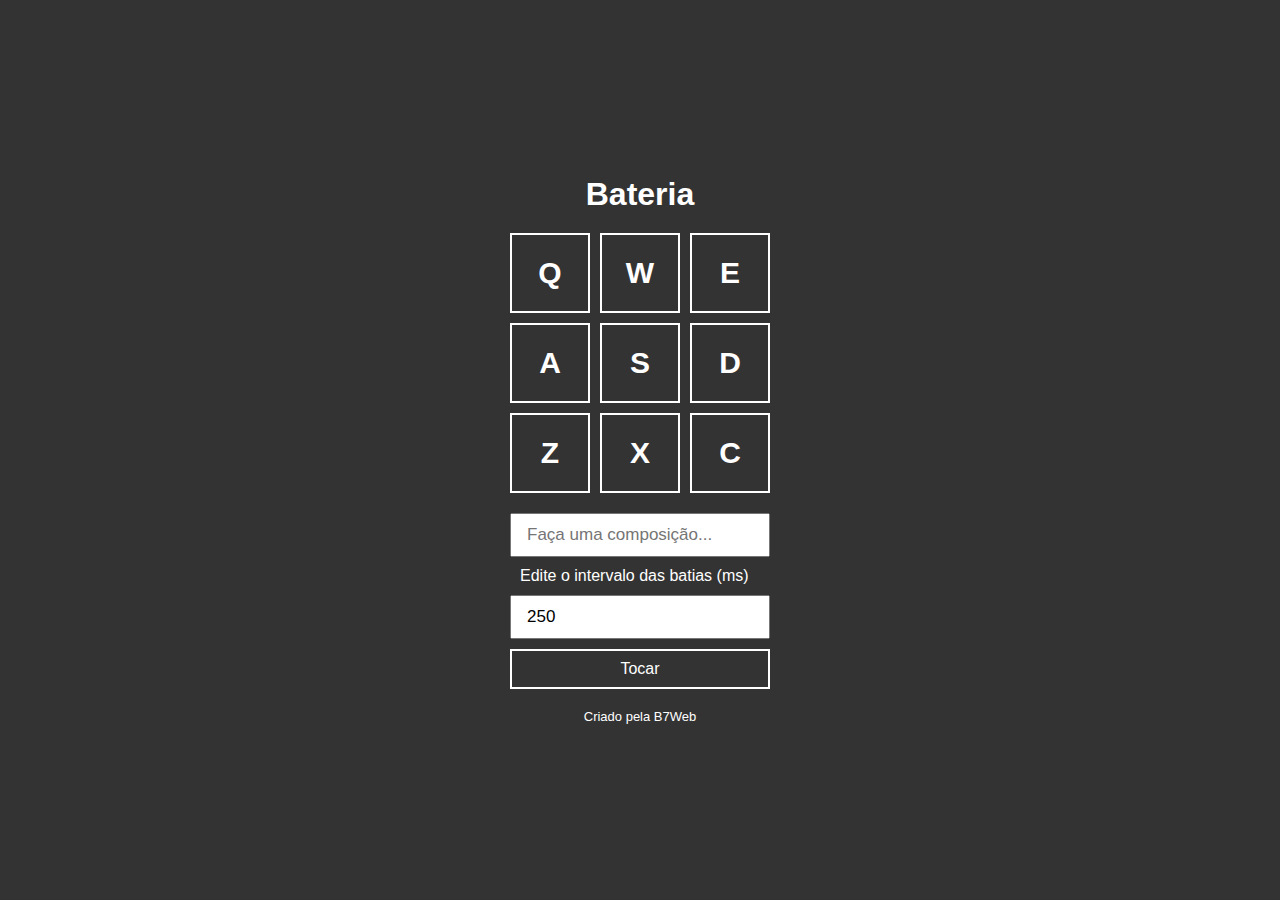
<file: Project1/index.html>
<!DOCTYPE html>
<html lang="pt">
  <head>
    <meta charset="UTF-8" />
    <meta http-equiv="X-UA-Compatible" content="IE=edge" />
    <meta name="viewport" content="width=device-width, initial-scale=1.0" />
    <title>Bateria</title>
    <link rel="stylesheet" href="style.css" />
  </head>
  <body>
    <h1>Bateria</h1>

    <div class="keys">
      <div data-key="keyq" class="key">Q</div>
      <div data-key="keyw" class="key">W</div>
      <div data-key="keye" class="key">E</div>

      <div data-key="keya" class="key">A</div>
      <div data-key="keys" class="key">S</div>
      <div data-key="keyd" class="key">D</div>

      <div data-key="keyz" class="key">Z</div>
      <div data-key="keyx" class="key">X</div>
      <div data-key="keyc" class="key">C</div>
    </div>
    <div class="composer">
      <input type="text" id="input" placeholder="Faça uma composição..." />
      <label for="interval">Edite o intervalo das batias (ms)</label>
      <input type="number" id="interval" name="interval" value="250" />
      <button>Tocar</button>
    </div>

    <footer>Criado pela B7Web</footer>

    <audio id="s_keyq" src="sounds/keyq.wav"></audio>
    <audio id="s_keyw" src="sounds/keyw.wav"></audio>
    <audio id="s_keye" src="sounds/keye.wav"></audio>
    <audio id="s_keya" src="sounds/keya.wav"></audio>
    <audio id="s_keys" src="sounds/keys.wav"></audio>
    <audio id="s_keyd" src="sounds/keyd.wav"></audio>
    <audio id="s_keyz" src="sounds/keyz.wav"></audio>
    <audio id="s_keyx" src="sounds/keyx.wav"></audio>
    <audio id="s_keyc" src="sounds/keyc.wav"></audio>

    <script src="script.js"></script>
  </body>
</html>
</file>
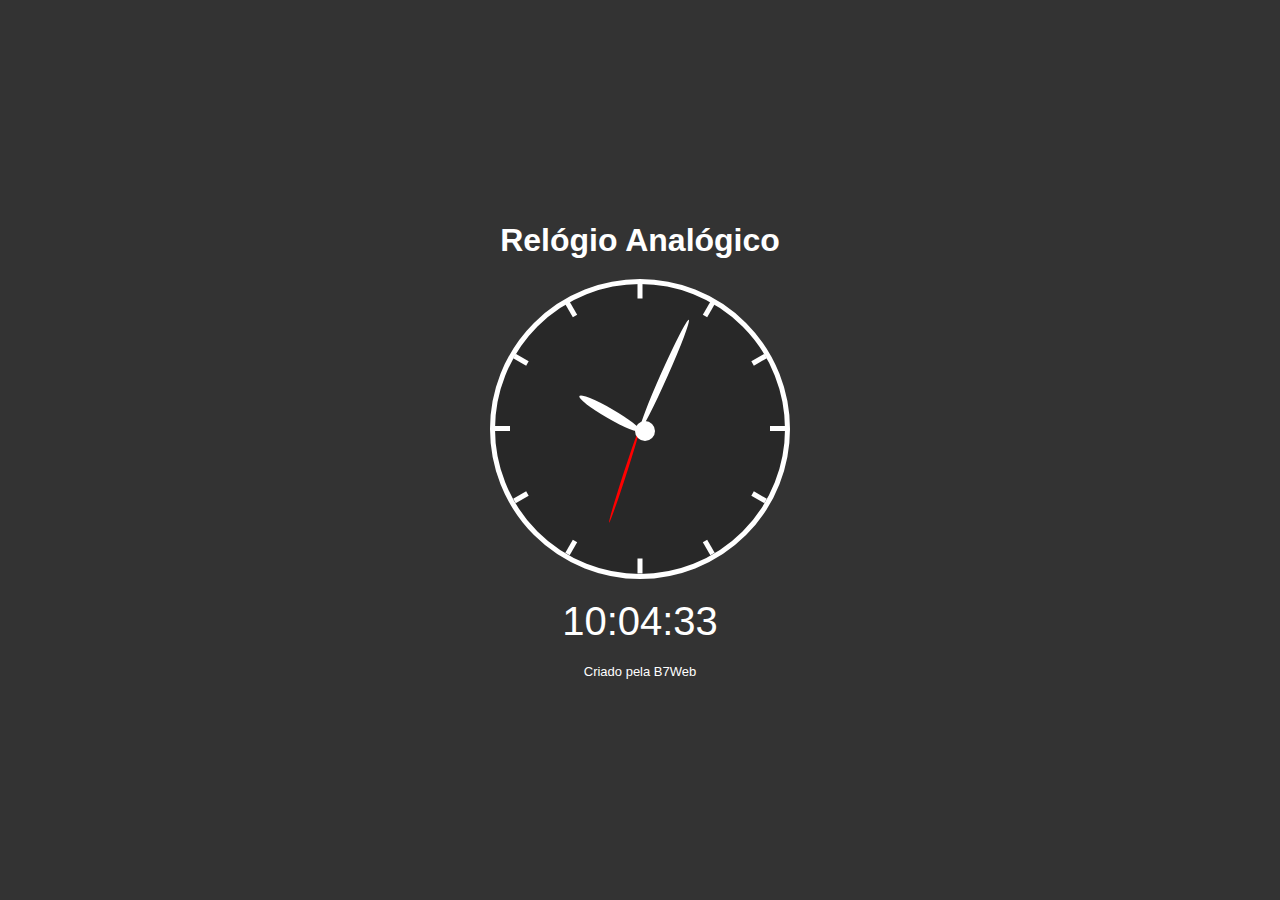
<file: Project2/index.html>
<!DOCTYPE html>
<html lang="pt">
<head>
    <meta charset="UTF-8">
    <meta http-equiv="X-UA-Compatible" content="IE=edge">
    <meta name="viewport" content="width=device-width, initial-scale=1.0">
    <title>Relógio Analógico</title>
    <link rel="stylesheet" href="style.css" />
</head>
<body>
    <h1>Relógio Analógico</h1>

    <div class="relogio">
        <div class="riscos">
            <div class="risco" style="transform: rotate(0deg)"><div class="ponto"></div></div>
            <div class="risco" style="transform: rotate(30deg)"><div class="ponto"></div></div>
            <div class="risco" style="transform: rotate(60deg)"><div class="ponto"></div></div>
            <div class="risco" style="transform: rotate(90deg)"><div class="ponto"></div></div>
            <div class="risco" style="transform: rotate(120deg)"><div class="ponto"></div></div>
            <div class="risco" style="transform: rotate(150deg)"><div class="ponto"></div></div>
            <div class="risco" style="transform: rotate(180deg)"><div class="ponto"></div></div>
            <div class="risco" style="transform: rotate(210deg)"><div class="ponto"></div></div>
            <div class="risco" style="transform: rotate(240deg)"><div class="ponto"></div></div>
            <div class="risco" style="transform: rotate(270deg)"><div class="ponto"></div></div>
            <div class="risco" style="transform: rotate(300deg)"><div class="ponto"></div></div>
            <div class="risco" style="transform: rotate(330deg)"><div class="ponto"></div></div>
        </div>
        <div class="ponteiros">
            <div class="p p_s"></div>
            <div class="p p_m"></div>
            <div class="p p_h"></div>
            <div class="encaixe"></div>
        </div>
    </div>
    <div class="digital">--:--:--</div>

    <footer>Criado pela B7Web</footer>

    <script src="script.js"></script>
</body>
</html>
</file>
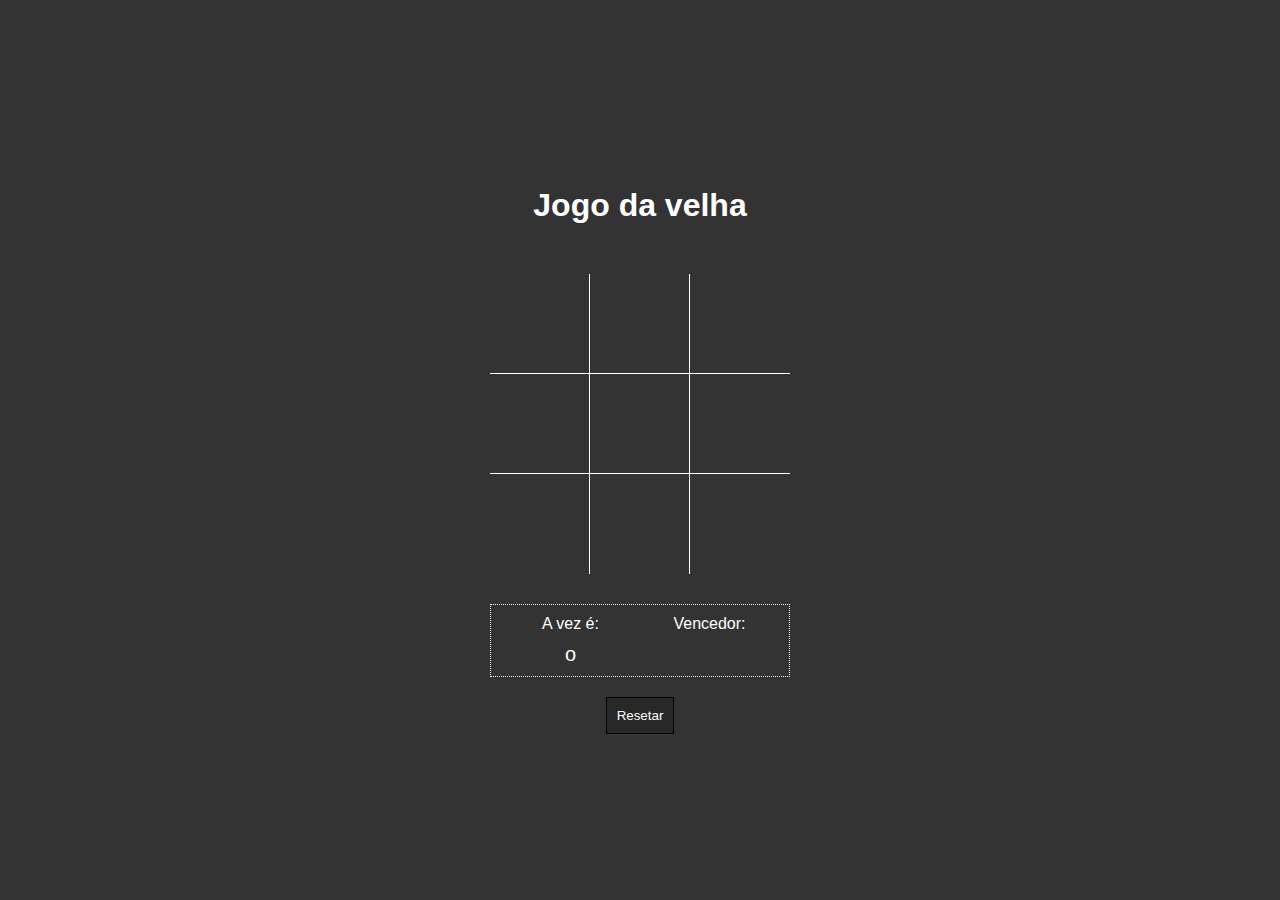
<file: Project4/index.html>
<!DOCTYPE html>
<html lang="pt">
<head>
    <meta charset="UTF-8">
    <meta http-equiv="X-UA-Compatible" content="IE=edge">
    <meta name="viewport" content="width=device-width, initial-scale=1.0">
    <title>Jogo da velha</title>
    <link rel="stylesheet" href="style.css" />
</head>
<body>
    <h1>Jogo da velha</h1>

    <div class="area">
        <div data-item="a1" class="item b r"></div>
        <div data-item="a2" class="item b r"></div>
        <div data-item="a3" class="item b"></div>

        <div data-item="b1" class="item b r"></div>
        <div data-item="b2" class="item b r"></div>
        <div data-item="b3" class="item b"></div>

        <div data-item="c1" class="item r"></div>
        <div data-item="c2" class="item r"></div>
        <div data-item="c3" class="item"></div>
    </div>

    <div class="info">
        <div class="infoitem">
            <div class="infotitulo">A vez é:</div>
            <div class="infocorpo vez">--</div>
        </div>
        <div class="infoitem">
            <div class="infotitulo">Vencedor:</div>
            <div class="infocorpo resultado">--</div>
        </div>
    </div>

    <button class="reset">Resetar</button>

    <script src="script.js"></script>
</body>
</html>
</file>
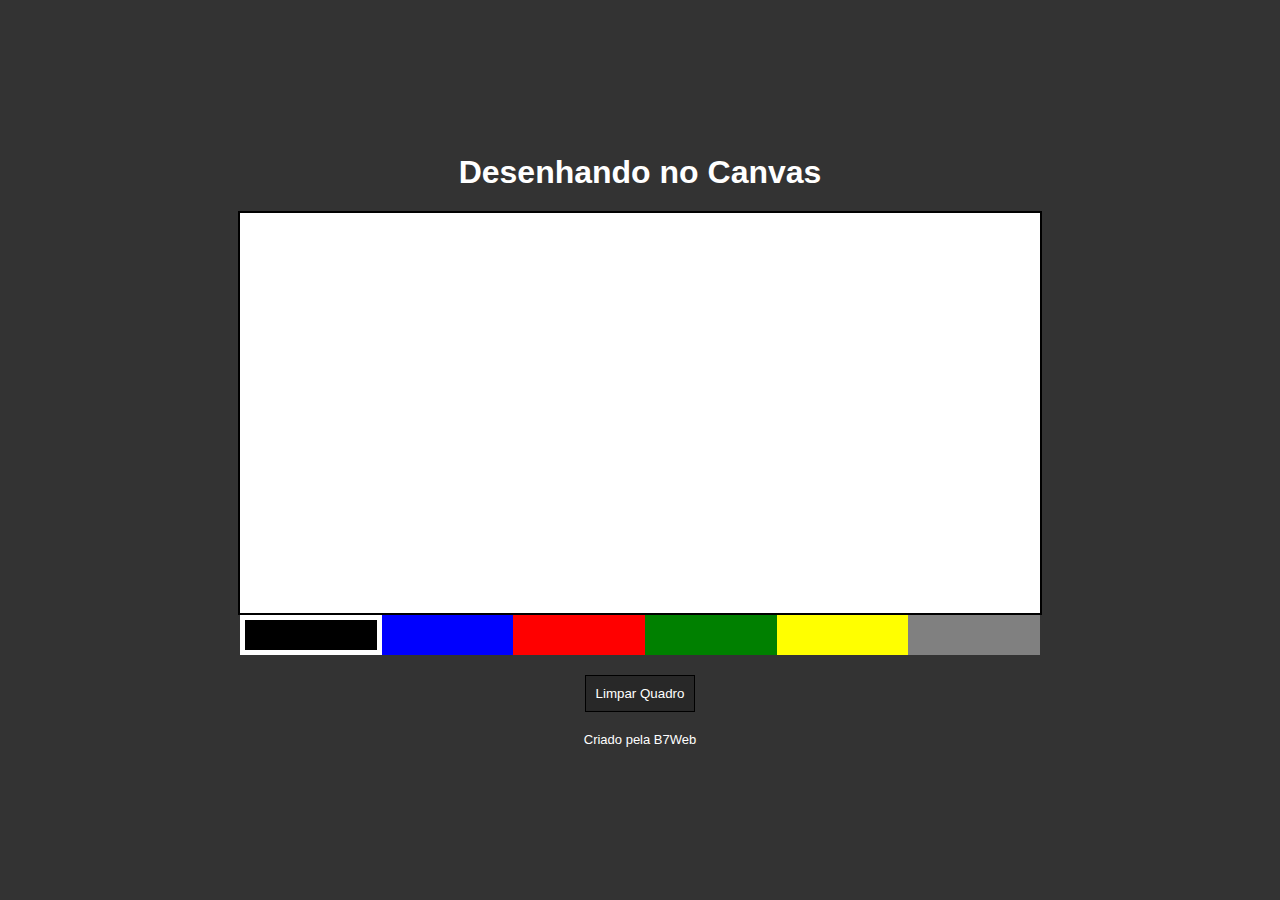
<file: Project5/index.html>
<!DOCTYPE html>
<html lang="pt">
<head>
    <meta charset="UTF-8">
    <meta http-equiv="X-UA-Compatible" content="IE=edge">
    <meta name="viewport" content="width=device-width, initial-scale=1.0">
    <title>Desenhando no Canvas</title>
    <link rel="stylesheet" href="style.css" />
</head>
<body>
    <h1>Desenhando no Canvas</h1>

    <canvas id="tela" width="800" height="400"></canvas>

    <div class="colorArea">
        <div data-color="black" style="background-color: black" class="color active"></div>
        <div data-color="blue" style="background-color: blue" class="color"></div>
        <div data-color="red" style="background-color: red" class="color"></div>
        <div data-color="green" style="background-color: green" class="color"></div>
        <div data-color="yellow" style="background-color: yellow" class="color"></div>
        <div data-color="gray" style="background-color: gray" class="color"></div>
    </div>

    <button class="clear">Limpar Quadro</button>

    <footer>Criado pela B7Web</footer>

    <script src="script.js"></script>
</body>
</html>
</file>
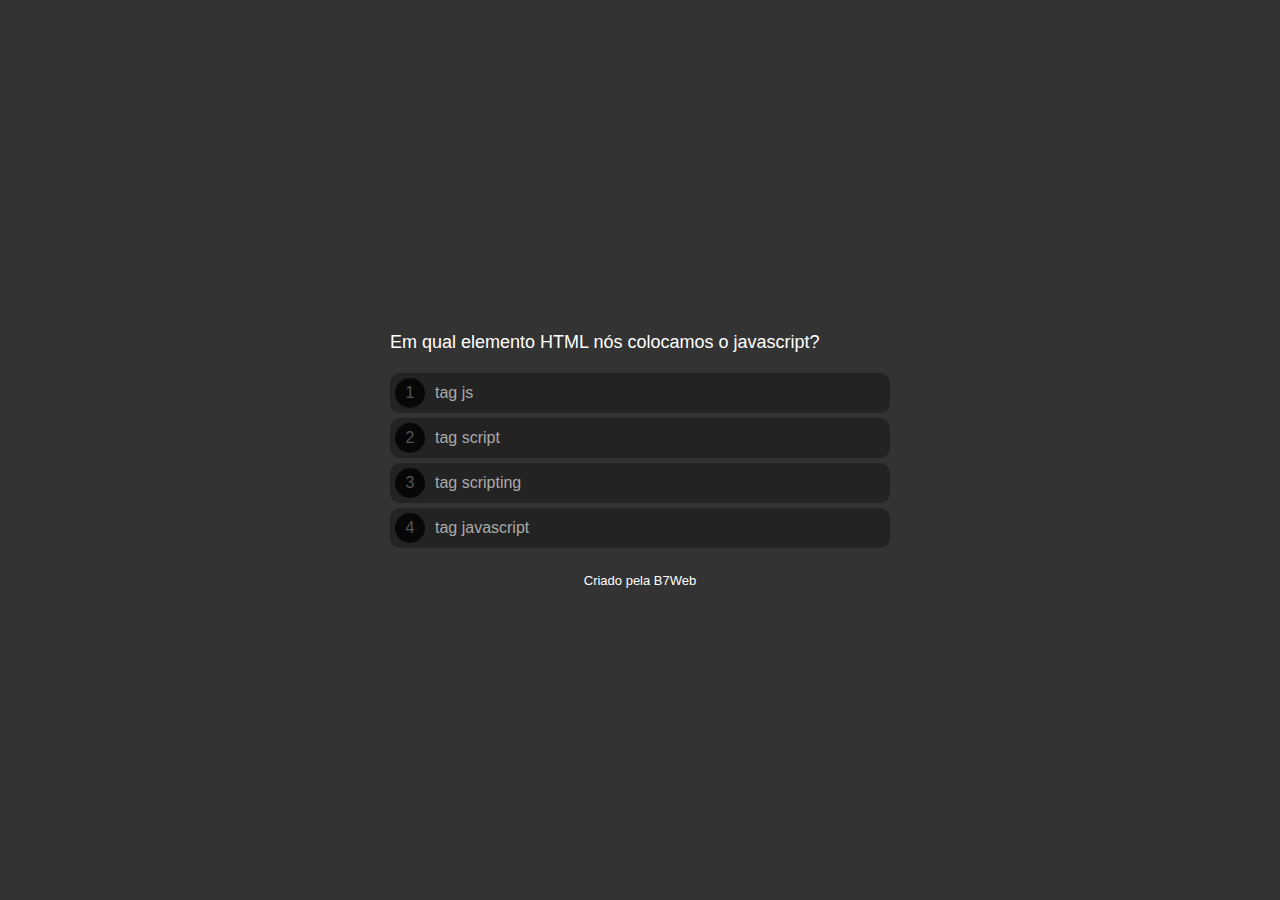
<file: Project6/index.html>
<!DOCTYPE html>
<html lang="pt">
  <head>
    <meta charset="UTF-8" />
    <meta http-equiv="X-UA-Compatible" content="IE=edge" />
    <meta name="viewport" content="width=device-width, initial-scale=1.0" />
    <title>Quiz</title>
    <link rel="stylesheet" href="style.css" />
  </head>
  <body>
    <div class="progress">
      <div class="progress--bar"></div>
    </div>

    <div class="questionArea">
      <div class="question">...</div>
      <div class="options"></div>
    </div>

    <div class="scoreArea">
      <img src="prize.png" class="prizeImage" />
      <div class="scoreText1">Parabéns!</div>
      <div class="scorePct">Acertou 99%</div>
      <div class="scoreText2">Você respondeu 9 questões e acertou 8.</div>
      <button>Fazer novamente</button>
    </div>

    <footer>Criado pela B7Web</footer>

    <script src="questions.js"></script>
    <script src="script.js"></script>
  </body>
</html>
</file>
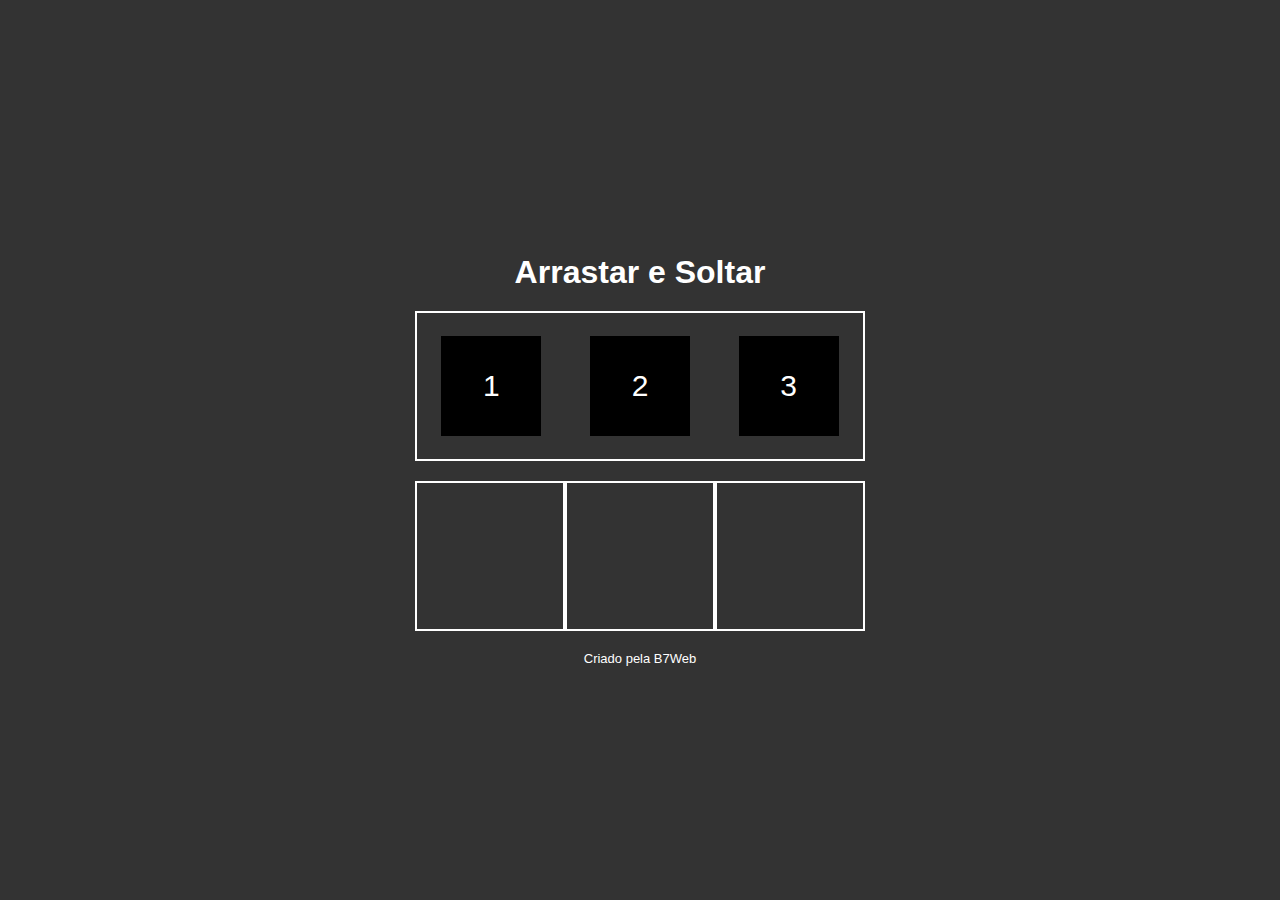
<file: Project7/index.html>
<!DOCTYPE html>
<html lang="pt">
  <head>
    <meta charset="UTF-8" />
    <meta http-equiv="X-UA-Compatible" content="IE=edge" />
    <meta name="viewport" content="width=device-width, initial-scale=1.0" />
    <title>Arrastar e Soltar</title>
    <link rel="stylesheet" href="style.css" />
  </head>
  <body>
    <h1>Arrastar e Soltar</h1>

    <div class="neutralArea">
      <div class="item" draggable="true">1</div>
      <div class="item" draggable="true">2</div>
      <div class="item" draggable="true">3</div>
    </div>

    <div class="areas">
      <div class="area" data-name="a"></div>
      <div class="area" data-name="b"></div>
      <div class="area" data-name="c"></div>
    </div>

    <footer>Criado pela B7Web</footer>

    <script src="script.js"></script>
  </body>
</html>
</file>
<file: Project1/style.css>
* {
  margin: 0;
  padding: 0;
  box-sizing: border-box;
}
body {
  display: flex;
  min-height: 100vh;
  justify-content: center;
  align-items: center;
  flex-direction: column;
  background-color: #333;
  font-family: Arial, Helvetica, sans-serif;
}

h1 {
  color: #fff;
  margin-bottom: 20px;
}
.keys {
  display: grid;
  grid-template-columns: repeat(3, 1fr);
  gap: 10px;
}
.key {
  width: 80px;
  height: 80px;
  border: 2px solid #fff;
  color: #fff;
  display: flex;
  justify-content: center;
  align-items: center;
  font-size: 30px;
  font-weight: bold;
}
.key.active {
  border: 2px solid #ff0;
  color: #ff0;
}

.composer {
  width: 260px;
  margin-top: 20px;
}
.composer #input {
  width: 100%;
  outline: none;
  font-size: 17px;
  padding: 10px 15px;
}

.composer #interval {
  width: 100%;
  outline: none;
  font-size: 17px;
  padding: 10px 15px;
}

.composer label {
  display: block;
  width: 100%;
  color: white;
  padding: 10px;
}
.composer button {
  width: 100%;
  height: 40px;
  background: none;
  border: 2px solid #fff;
  color: #fff;
  font-size: 16px;
  margin-top: 10px;
  cursor: pointer;
}
.composer button:hover {
  background-color: rgba(0, 0, 0, 0.2);
}

footer {
  margin-top: 20px;
  color: #fff;
  font-size: 13px;
}
</file>
<file: Project2/style.css>
* {
    margin: 0;
    padding: 0;
    box-sizing: border-box;
}

body {
    display: flex;
    min-height: 100vh;
    justify-content: center;
    align-items: center;
    flex-direction: column;
    background-color: #333;
    font-family: Arial, Helvetica, sans-serif;
}

h1 {
    color: #FFF;
    margin-bottom: 20px;
}

.relogio {
    width: 300px;
    height: 300px;
    border: 5px solid #FFF;
    border-radius: 50%;
    background-color: rgba(0, 0, 0, 0.2);
}

.riscos {
    width: 100%;
    height: 100%;
    padding-left: 50%;
    padding-top: 50%;
    margin-top: -3px;
}
.risco {
    width: 145px;
    height: 5px;
    position: absolute;
    transform-origin: left;
    display: flex;
    justify-content: flex-end;
}
.risco .ponto {
    width: 15px;
    height: 100%;
    background-color: #FFF;
}

.ponteiros {
    width: 100%;
    height: 100%;
    padding-left: 50%;
    padding-top: 50%;
    margin-top: -100%;
}
.p {
    transform-origin: left;
    transform: rotate(0deg);
    border-radius: 50%;
    position: absolute;
}

.p_s {
    width: 100px;
    height: 3px;
    background-color: #F00;
}
.p_m {
    width: 120px;
    height: 7px;
    background-color: #FFF;
}
.p_h {
    width: 70px;
    height: 10px;
    background-color: #FFF;
}
.encaixe {
    width: 20px;
    height: 20px;
    background-color: #FFF;
    border-radius: 50%;
    position: absolute;
    margin-top: -5px;
    margin-left: -5px;
}
.digital {
    color: #FFF;
    font-size: 40px;
    margin-top: 20px;
}

footer {
    margin-top: 20px;
    color: #FFF;
    font-size: 13px;
}
</file>
<file: Project4/style.css>
* {
    margin: 0;
    padding: 0;
    box-sizing: border-box;
}

body {
    display: flex;
    min-height: 100vh;
    justify-content: center;
    align-items: center;
    flex-direction: column;
    background-color: #333;
    font-family: Arial, Helvetica, sans-serif;
}

h1 {
    color: #FFF;
    margin: 20px 0;
}

.area {
    width: 300px;
    display: grid;
    grid-template-columns: repeat(3, 1fr);
    margin-top: 30px;
}
.area .item {
    width: 100px;
    height: 100px;
    display: flex;
    justify-content: center;
    align-items: center;
    font-size: 60px;
    font-weight: bold;
    color: #FFF;
    cursor: pointer;
}
.item:hover {
    background-color: rgba(0, 0, 0, 0.1);
}

.item.t {
    border-top: 1px solid #FFF;
}
.item.l {
    border-left: 1px solid #FFF;
}
.item.r {
    border-right: 1px solid #FFF;
}
.item.b {
    border-bottom: 1px solid #FFF;
}

.info {
    width: 300px;
    display: flex;
    margin-top: 30px;
    border: 1px dotted #FFF;
    padding: 10px;
}
.infoitem {
    flex: 1;
}
.infotitulo {
    text-align: center;
    color: #FFF;
    margin-bottom: 10px;
}
.infocorpo {
    text-align: center;
    color: #FFF;
    font-size: 20px;
}

.reset {
    border: 1px solid #000;
    background-color: rgba(0, 0, 0, 0.2);
    color: #FFF;
    padding: 10px;
    margin-top: 20px;
}
</file>
<file: Project5/style.css>
* {
    margin: 0;
    padding: 0;
    box-sizing: border-box;
}

body {
    display: flex;
    min-height: 100vh;
    justify-content: center;
    align-items: center;
    flex-direction: column;
    background-color: #333;
    font-family: Arial, Helvetica, sans-serif;
}

h1 {
    color: #FFF;
    margin-bottom: 20px;
}

#tela {
    border: 2px solid #000;
    background-color: #FFF;
    cursor: crosshair;
}

.colorArea {
    width: 800px;
    display: flex;
}
.color {
    flex: 1;
    height: 40px;
    cursor: pointer;
}
.color.active {
    border: 5px solid #FFF;
}

.clear {
    border: 1px solid #000;
    background-color: rgba(0, 0, 0, 0.2);
    color: #FFF;
    padding: 10px;
    margin-top: 20px;
    cursor: pointer;
}

footer {
    margin-top: 20px;
    color: #FFF;
    font-size: 13px;
}
</file>
<file: Project6/style.css>
* {
    margin: 0;
    padding: 0;
    box-sizing: border-box;
}

body {
    display: flex;
    min-height: 100vh;
    justify-content: center;
    align-items: center;
    flex-direction: column;
    background-color: #333;
    font-family: Arial, Helvetica, sans-serif;
}

h1 {
    color: #FFF;
    margin: 20px 0;
}

.progress {
    height: 5px;
    position: fixed;
    left: 0;
    top: 0;
    right: 0;
}
.progress--bar {
    background-color: #00FF00;
    height: 100%;
    transition: all ease .5s;
}

.questionArea,
.scoreArea {
    display: none;
}

.questionArea {
    max-width: 500px;
    width: 100%;
}

.question {
    color: #FFF;
    font-size: 18px;
    margin: 20px 0;
}
.option {
    display: flex;
    align-items: center;
    height: 40px;
    background-color: rgba(0, 0, 0, 0.3);
    border-radius: 10px;
    margin-bottom: 5px;
    color: #AAA;
    font-size: 16px;
    cursor: pointer;
}
.option span {
    display: flex;
    justify-content: center;
    align-items: center;
    width: 30px;
    height: 30px;
    border-radius: 15px;
    margin-left: 5px;
    margin-right: 10px;
    background-color: rgba(0, 0, 0, 0.8);
    color: #555;
}
.option:hover {
    background-color: rgba(0, 0, 0, 0.2);
}

.scoreArea {
    background-color: rgba(255, 255, 255, 0.5);
    padding: 20px;
    border-radius: 20px;
    margin: 10px;
    text-align: center;
}
.prizeImage {
    width: auto;
    height: 100px;
    margin-bottom: 10px;
}
.scoreText1 {
    color: #000;
    font-size: 23px;
    font-weight: bold;
    margin-bottom: 10px;
}
.scorePct {
    color: #0d630d;
    font-size: 30px;
    font-weight: bold;
    margin-bottom: 10px;
}
.scoreText2 {
    font-size: 16px;
    color: #000;
    margin-bottom: 10px;
}

.scoreArea button {
    border: 0;
    border-radius: 10px;
    background-color: rgba(0, 0, 0, 0.5);
    color: #CCC;
    padding: 10px;
    margin-top: 20px;
    cursor: pointer;
}
.scoreArea button:hover {
    background-color: rgba(0, 0, 0, 0.4);
}

footer {
    margin-top: 20px;
    color: #FFF;
    font-size: 13px;
}
</file>
<file: Project7/style.css>
* {
    margin: 0;
    padding: 0;
    box-sizing: border-box;
}

body {
    display: flex;
    min-height: 100vh;
    justify-content: center;
    align-items: center;
    flex-direction: column;
    background-color: #333;
    font-family: Arial, Helvetica, sans-serif;
}

h1 {
    color: #FFF;
    margin: 20px 0;
}

.neutralArea {
    width: 450px;
    height: 150px;
    display: flex;
    justify-content: space-around;
    align-items: center;
    border: 2px solid #FFF;
}
.item {
    width: 100px;
    height: 100px;
    background-color: #000;
    color: #FFF;
    font-size: 30px;
    display: flex;
    justify-content: center;
    align-items: center;
    cursor: grab;
}
.item.dragging {
    opacity: 0.5;
}
.areas {
    width: 450px;
    display: flex;
    margin-top: 20px;
}
.areas.correct .area {
    border: 2px solid #00FF00;
}
.area {
    width: 150px;
    height: 150px;
    border: 2px solid #FFF;
    display: flex;
    justify-content: center;
    align-items: center;
}
.hover {
    background-color: rgba(0, 0, 0, 0.3);
}
footer {
    margin-top: 20px;
    color: #FFF;
    font-size: 13px;
}
</file>
